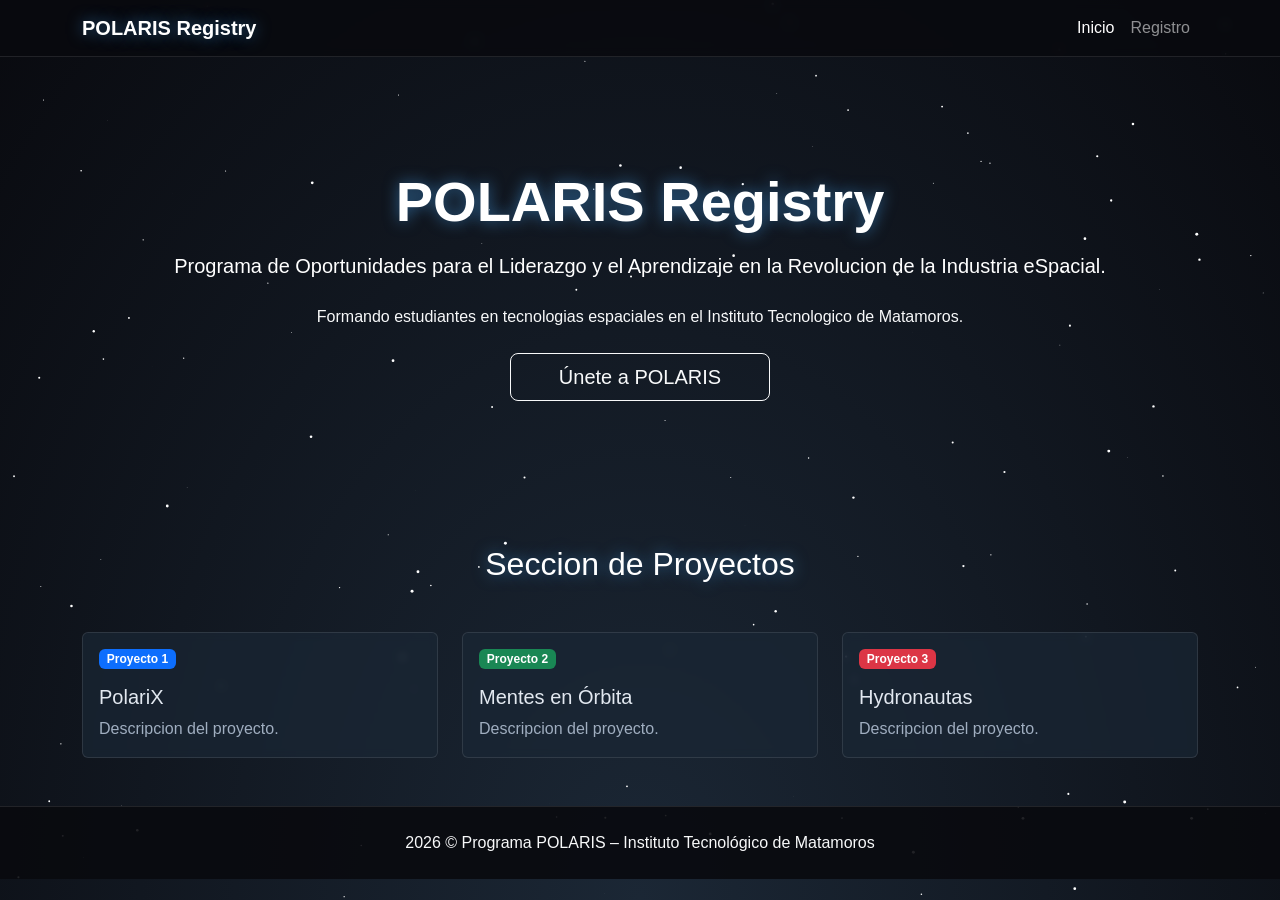
<file: index.html>
<!DOCTYPE html>
<html lang="es">
<head>
    <meta charset="UTF-8">
    <meta name="viewport" content="width=device-width, initial-scale=1.0">
    <title>POLARIS Registry</title>
    <link href="https://cdn.jsdelivr.net/npm/bootstrap@5.3.2/dist/css/bootstrap.min.css" rel="stylesheet">
    <link rel="stylesheet" href="css/styles.css">
</head>
<body class="espacio-fondo text-white pt-5">
    <canvas id="lienzoEstrellas"></canvas>

    <div class="contenido-frente">
        <nav class="navbar navbar-expand-lg navbar-dark navbar-espacial fixed-top">
            <div class="container">
                <a class="navbar-brand fw-bold texto-brillo" href="index.html">POLARIS Registry</a>
                <button class="navbar-toggler" type="button" data-bs-toggle="collapse" data-bs-target="#menu" aria-controls="menu" aria-expanded="false" aria-label="Menu de navegacion">
                    <span class="navbar-toggler-icon"></span>
                </button>
                <div class="collapse navbar-collapse" id="menu">
                    <ul class="navbar-nav ms-auto">
                        <li class="nav-item">
                            <a class="nav-link active" href="index.html">Inicio</a>
                        </li>
                        <li class="nav-item">
                            <a class="nav-link" href="registro.html">Registro</a>
                        </li>
                    </ul>
                </div>
            </div>
        </nav>

        <header class="py-5 mt-4 text-center">
            <div class="container py-5">
                <h1 class="display-4 fw-bold mb-3 texto-brillo">POLARIS Registry</h1>
                <p class="lead mb-4">Programa de Oportunidades para el Liderazgo y el Aprendizaje en la Revolucion de la Industria eSpacial.</p>
                <p class="mb-4 text-light">Formando estudiantes en tecnologias espaciales en el Instituto Tecnologico de Matamoros.</p>
                <a href="registro.html" class="btn btn-outline-light btn-lg px-5">Únete a POLARIS</a>
            </div>
        </header>

        <section class="py-5" id="proyectos">
            <div class="container">
                <h2 class="text-center mb-5 texto-brillo">Seccion de Proyectos</h2>
                <div class="row g-4">
                    <div class="col-12 col-md-4">
                        <div class="card card-espacio h-100">
                            <div class="card-body d-flex flex-column">
                                <span class="badge bg-primary mb-3 align-self-start">Proyecto 1</span>
                                <h5 class="card-title">PolariX</h5>
                                <p class="card-text text-muted">Descripcion del proyecto.</p>
                            </div>
                        </div>
                    </div>
                    <div class="col-12 col-md-4">
                        <div class="card card-espacio h-100">
                            <div class="card-body d-flex flex-column">
                                <span class="badge bg-success mb-3 align-self-start">Proyecto 2</span>
                                <h5 class="card-title">Mentes en Órbita</h5>
                                <p class="card-text text-muted">Descripcion del proyecto.</p>
                            </div>
                        </div>
                    </div>
                    <div class="col-12 col-md-4">
                        <div class="card card-espacio h-100">
                            <div class="card-body d-flex flex-column">
                                <span class="badge bg-danger mb-3 align-self-start">Proyecto 3</span>
                                <h5 class="card-title">Hydronautas</h5>
                                <p class="card-text text-muted">Descripcion del proyecto.</p>
                            </div>
                        </div>
                    </div>
                </div>
            </div>
        </section>

        <footer class="footer-espacial text-white text-center py-4 mt-auto">
            <div class="container">
                <p class="mb-0 text-light">2026 © Programa POLARIS – Instituto Tecnológico de Matamoros</p>
            </div>
        </footer>
    </div>

    <script src="https://cdn.jsdelivr.net/npm/bootstrap@5.3.2/dist/js/bootstrap.bundle.min.js"></script>
    <script src="js/main.js"></script>
</body>
</html>
</file>
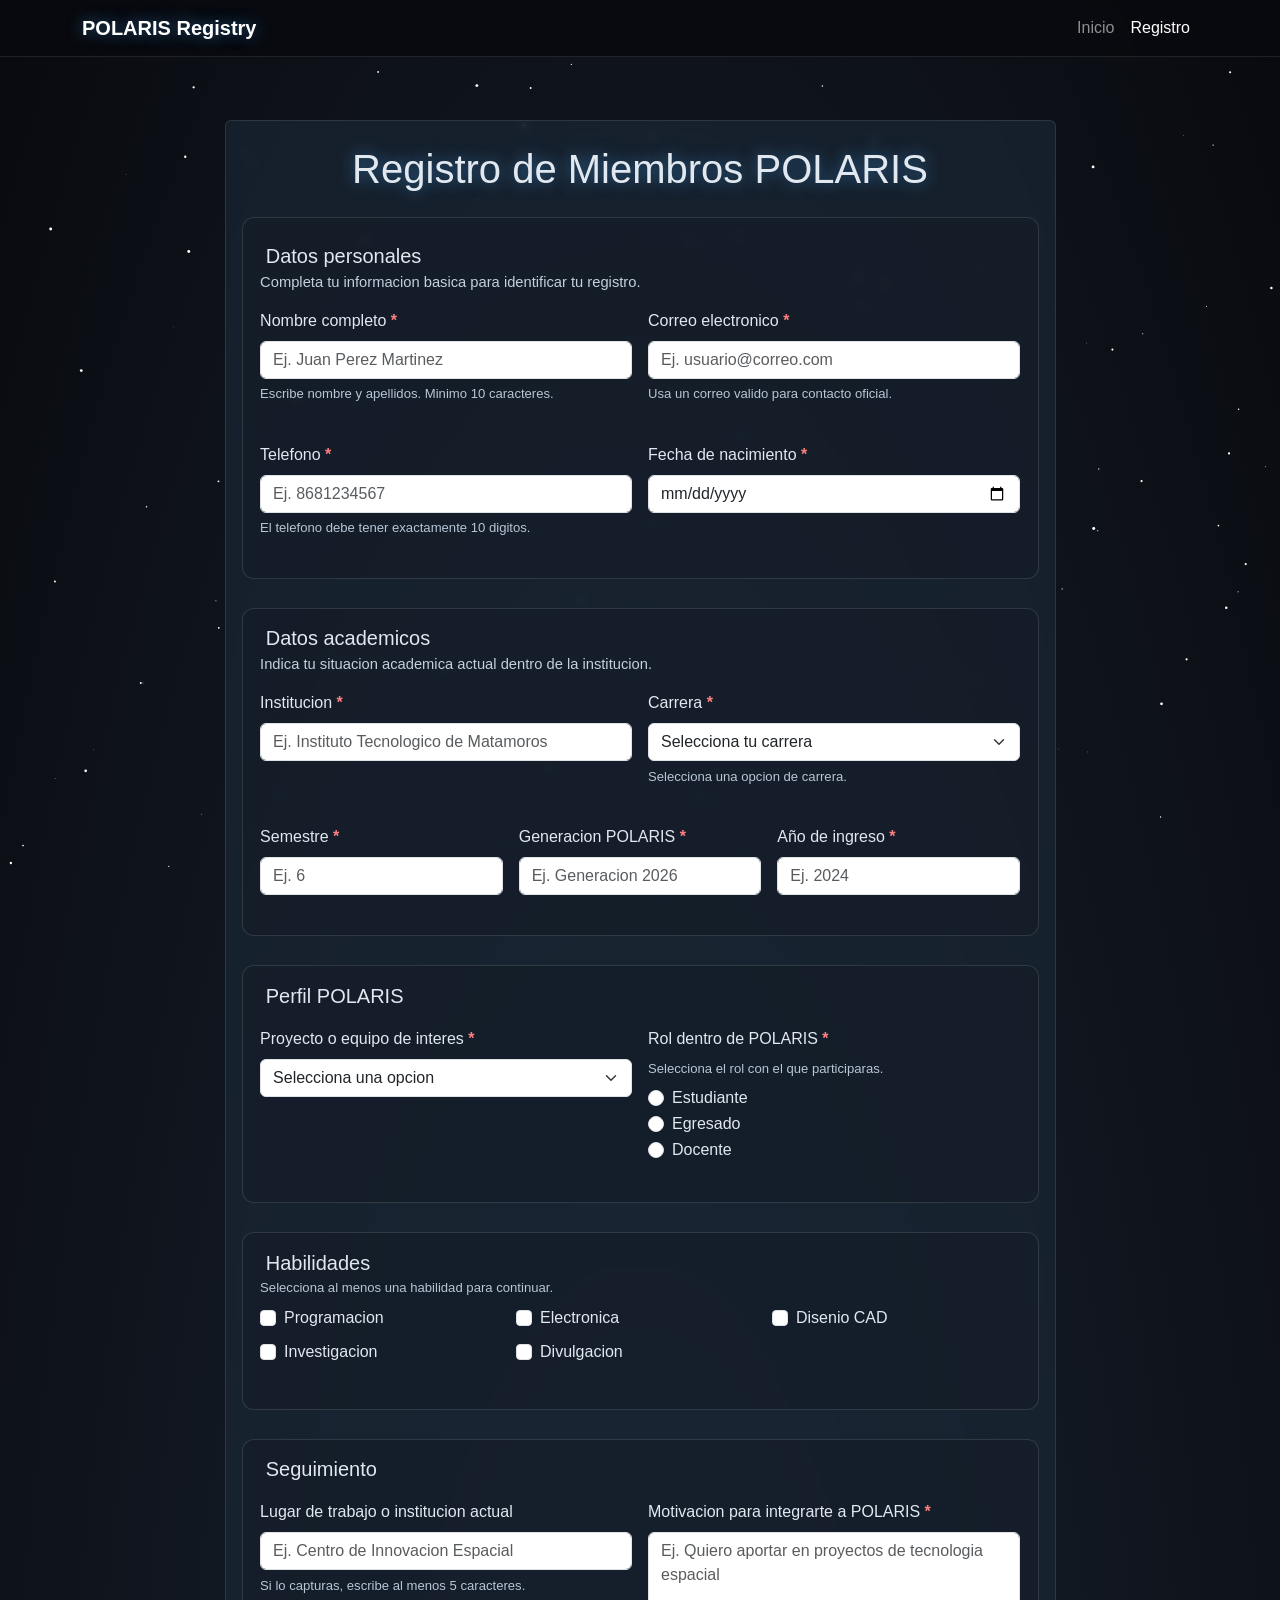
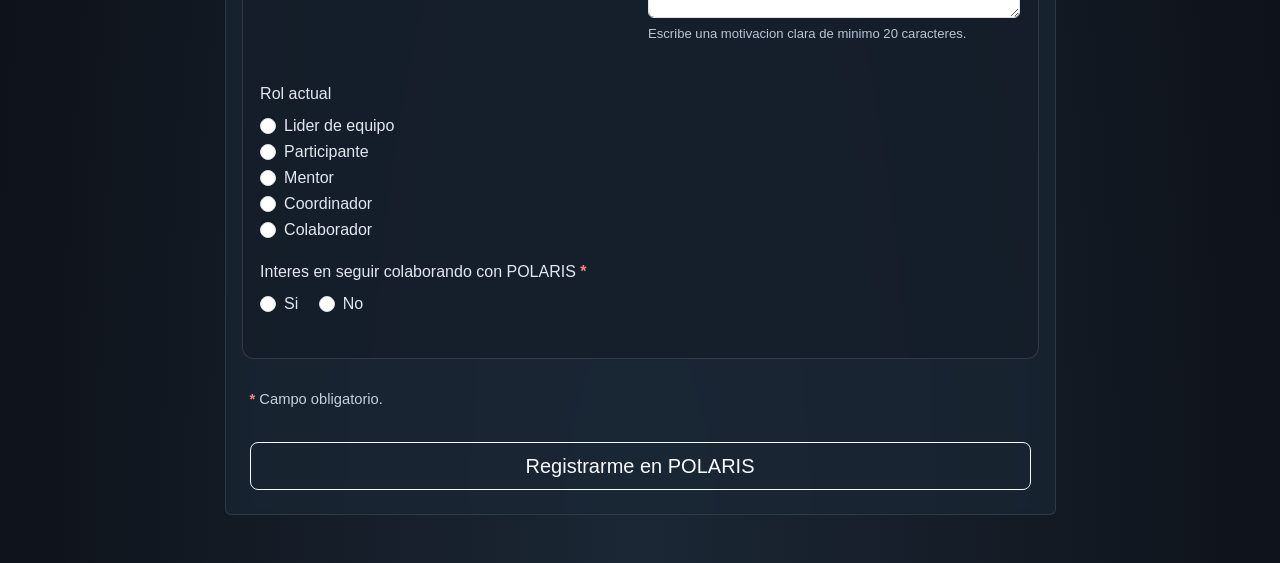
<file: registro.html>
<!DOCTYPE html>
<html lang="es">
<head>
    <meta charset="UTF-8">
    <meta name="viewport" content="width=device-width, initial-scale=1.0">
    <title>Registro POLARIS</title>
    <link href="https://cdn.jsdelivr.net/npm/bootstrap@5.3.2/dist/css/bootstrap.min.css" rel="stylesheet">
    <link rel="stylesheet" href="css/styles.css">
</head>
<body class="espacio-fondo text-white pt-5">
    <canvas id="lienzoEstrellas"></canvas>

    <div class="contenido-frente">
        <nav class="navbar navbar-expand-lg navbar-dark navbar-espacial fixed-top">
            <div class="container">
                <a class="navbar-brand fw-bold texto-brillo" href="index.html">POLARIS Registry</a>
                <button class="navbar-toggler" type="button" data-bs-toggle="collapse" data-bs-target="#menu" aria-controls="menu" aria-expanded="false" aria-label="Menu de navegacion">
                    <span class="navbar-toggler-icon"></span>
                </button>
                <div class="collapse navbar-collapse" id="menu">
                    <ul class="navbar-nav ms-auto">
                        <li class="nav-item">
                            <a class="nav-link" href="index.html">Inicio</a>
                        </li>
                        <li class="nav-item">
                            <a class="nav-link active" href="registro.html">Registro</a>
                        </li>
                    </ul>
                </div>
            </div>
        </nav>

        <section class="py-5 mt-4">
            <div class="container">
                <div class="row justify-content-center">
                    <div class="col-12 col-lg-9">
                        <div class="card card-espacio p-4">
                            <h1 class="text-center mb-4 texto-brillo">Registro de Miembros POLARIS</h1>

                            <form id="formularioRegistro" class="row g-3" novalidate>
                                <fieldset class="col-12 seccion-formulario">
                                    <legend class="h5 mt-2">Datos personales</legend>
                                    <p class="texto-ayuda-seccion mb-3">Completa tu informacion basica para identificar tu registro.</p>
                                    <div class="row g-3">
                                        <div class="col-12 col-md-6">
                                            <label for="nombreCompleto" class="form-label">Nombre completo <span class="campo-obligatorio">*</span></label>
                                            <input id="nombreCompleto" name="nombreCompleto" type="text" class="form-control" placeholder="Ej. Juan Perez Martinez" maxlength="100" aria-describedby="ayudaNombre errorNombreCompleto" required>
                                            <small id="ayudaNombre" class="texto-ayuda">Escribe nombre y apellidos. Minimo 10 caracteres.</small>
                                            <div id="errorNombreCompleto" class="mensaje-error"></div>
                                        </div>

                                        <div class="col-12 col-md-6">
                                            <label for="correo" class="form-label">Correo electronico <span class="campo-obligatorio">*</span></label>
                                            <input id="correo" name="correo" type="email" class="form-control" placeholder="Ej. usuario@correo.com" aria-describedby="ayudaCorreo errorCorreo" required>
                                            <small id="ayudaCorreo" class="texto-ayuda">Usa un correo valido para contacto oficial.</small>
                                            <div id="errorCorreo" class="mensaje-error"></div>
                                        </div>

                                        <div class="col-12 col-md-6">
                                            <label for="telefono" class="form-label">Telefono <span class="campo-obligatorio">*</span></label>
                                            <input id="telefono" name="telefono" type="tel" class="form-control" pattern="[0-9]{10}" minlength="10" maxlength="10" inputmode="numeric" placeholder="Ej. 8681234567" aria-describedby="ayudaTelefono errorTelefono" required>
                                            <small id="ayudaTelefono" class="texto-ayuda">El telefono debe tener exactamente 10 digitos.</small>
                                            <div id="errorTelefono" class="mensaje-error"></div>
                                        </div>

                                        <div class="col-12 col-md-6">
                                            <label for="fechaNacimiento" class="form-label">Fecha de nacimiento <span class="campo-obligatorio">*</span></label>
                                            <input id="fechaNacimiento" name="fechaNacimiento" type="date" class="form-control" aria-describedby="errorFechaNacimiento" required>
                                            <div id="errorFechaNacimiento" class="mensaje-error"></div>
                                        </div>
                                    </div>
                                </fieldset>

                                <fieldset class="col-12 seccion-formulario">
                                    <legend class="h5">Datos academicos</legend>
                                    <p class="texto-ayuda-seccion mb-3">Indica tu situacion academica actual dentro de la institucion.</p>
                                    <div class="row g-3">
                                        <div class="col-12 col-md-6">
                                            <label for="institucion" class="form-label">Institucion <span class="campo-obligatorio">*</span></label>
                                            <input id="institucion" name="institucion" type="text" class="form-control" placeholder="Ej. Instituto Tecnologico de Matamoros" maxlength="120" aria-describedby="errorInstitucion" required>
                                            <div id="errorInstitucion" class="mensaje-error"></div>
                                        </div>

                                        <div class="col-12 col-md-6">
                                            <label for="carrera" class="form-label">Carrera <span class="campo-obligatorio">*</span></label>
                                            <select id="carrera" name="carrera" class="form-select" aria-describedby="ayudaCarrera errorCarrera" required>
                                                <option value="" selected disabled>Selecciona tu carrera</option>
                                                <option value="mecatronica">Ingenieria Mecatronica</option>
                                                <option value="sistemas">Ingenieria en Sistemas Computacionales</option>
                                                <option value="electrica">Ingenieria Electrica</option>
                                                <option value="industrial">Ingenieria Industrial</option>
                                                <option value="otra">Otra</option>
                                            </select>
                                            <small id="ayudaCarrera" class="texto-ayuda">Selecciona una opcion de carrera.</small>
                                            <div id="errorCarrera" class="mensaje-error"></div>
                                        </div>

                                        <div class="col-12 col-md-4">
                                            <label for="semestre" class="form-label">Semestre <span class="campo-obligatorio">*</span></label>
                                            <input id="semestre" name="semestre" type="number" min="1" max="12" placeholder="Ej. 6" class="form-control" aria-describedby="errorSemestre" required>
                                            <div id="errorSemestre" class="mensaje-error"></div>
                                        </div>

                                        <div class="col-12 col-md-4">
                                            <label for="generacion" class="form-label">Generacion POLARIS <span class="campo-obligatorio">*</span></label>
                                            <input id="generacion" name="generacion" type="text" class="form-control" placeholder="Ej. Generacion 2026" maxlength="40" aria-describedby="errorGeneracion" required>
                                            <div id="errorGeneracion" class="mensaje-error"></div>
                                        </div>

                                        <div class="col-12 col-md-4">
                                            <label for="anioIngreso" class="form-label">Año de ingreso <span class="campo-obligatorio">*</span></label>
                                            <input id="anioIngreso" name="anioIngreso" type="number" min="2018" max="2035" class="form-control" placeholder="Ej. 2024" aria-describedby="errorAnioIngreso" required>
                                            <div id="errorAnioIngreso" class="mensaje-error"></div>
                                        </div>
                                    </div>
                                </fieldset>

                                <fieldset class="col-12 seccion-formulario">
                                    <legend class="h5">Perfil POLARIS</legend>
                                    <div class="row g-3">
                                        <div class="col-12 col-md-6">
                                            <label for="proyectoInteres" class="form-label">Proyecto o equipo de interes <span class="campo-obligatorio">*</span></label>
                                            <select id="proyectoInteres" name="proyectoInteres" class="form-select" aria-describedby="errorProyectoInteres" required>
                                                <option value="" selected disabled>Selecciona una opcion</option>
                                                <option value="mentes-en-orbita">Mentes en Orbita</option>
                                                <option value="polarix">PolariX</option>
                                                <option value="hydronautas">Hydronautas</option>
                                                <option value="otro">Otro</option>
                                            </select>
                                            <div id="errorProyectoInteres" class="mensaje-error"></div>
                                        </div>

                                        <div class="col-12 col-md-6">
                                            <label class="form-label d-block">Rol dentro de POLARIS <span class="campo-obligatorio">*</span></label>
                                            <small class="texto-ayuda d-block mb-2">Selecciona el rol con el que participaras.</small>
                                            <div class="form-check">
                                                <input class="form-check-input" type="radio" name="tipoParticipacion" id="participacionEstudiante" value="estudiante" required>
                                                <label class="form-check-label" for="participacionEstudiante">Estudiante</label>
                                            </div>
                                            <div class="form-check">
                                                <input class="form-check-input" type="radio" name="tipoParticipacion" id="participacionEgresado" value="egresado">
                                                <label class="form-check-label" for="participacionEgresado">Egresado</label>
                                            </div>
                                            <div class="form-check">
                                                <input class="form-check-input" type="radio" name="tipoParticipacion" id="participacionDocente" value="docente">
                                                <label class="form-check-label" for="participacionDocente">Docente</label>
                                            </div>
                                            <div id="errorTipoParticipacion" class="mensaje-error"></div>
                                        </div>
                                    </div>
                                </fieldset>

                                <fieldset class="col-12 seccion-formulario">
                                    <legend class="h5">Habilidades</legend>
                                    <small class="texto-ayuda d-block mb-2">Selecciona al menos una habilidad para continuar.</small>
                                    <div class="row g-2">
                                        <div class="col-6 col-md-4">
                                            <div class="form-check">
                                                <input class="form-check-input" type="checkbox" id="habProgramacion" name="habilidades" value="programacion">
                                                <label class="form-check-label" for="habProgramacion">Programacion</label>
                                            </div>
                                        </div>
                                        <div class="col-6 col-md-4">
                                            <div class="form-check">
                                                <input class="form-check-input" type="checkbox" id="habElectronica" name="habilidades" value="electronica">
                                                <label class="form-check-label" for="habElectronica">Electronica</label>
                                            </div>
                                        </div>
                                        <div class="col-6 col-md-4">
                                            <div class="form-check">
                                                <input class="form-check-input" type="checkbox" id="habCad" name="habilidades" value="diseno-cad">
                                                <label class="form-check-label" for="habCad">Disenio CAD</label>
                                            </div>
                                        </div>
                                        <div class="col-6 col-md-4">
                                            <div class="form-check">
                                                <input class="form-check-input" type="checkbox" id="habInvestigacion" name="habilidades" value="investigacion">
                                                <label class="form-check-label" for="habInvestigacion">Investigacion</label>
                                            </div>
                                        </div>
                                        <div class="col-6 col-md-4">
                                            <div class="form-check">
                                                <input class="form-check-input" type="checkbox" id="habDivulgacion" name="habilidades" value="divulgacion">
                                                <label class="form-check-label" for="habDivulgacion">Divulgacion</label>
                                            </div>
                                        </div>
                                    </div>
                                    <div id="errorHabilidades" class="mensaje-error mt-2"></div>
                                </fieldset>

                                <fieldset class="col-12 seccion-formulario">
                                    <legend class="h5">Seguimiento</legend>
                                    <div class="row g-3">
                                        <div class="col-12 col-md-6">
                                            <label for="lugarActual" class="form-label">Lugar de trabajo o institucion actual</label>
                                            <input id="lugarActual" name="lugarActual" type="text" class="form-control" maxlength="120" placeholder="Ej. Centro de Innovacion Espacial" aria-describedby="ayudaLugarActual errorLugarActual">
                                            <small id="ayudaLugarActual" class="texto-ayuda">Si lo capturas, escribe al menos 5 caracteres.</small>
                                            <div id="errorLugarActual" class="mensaje-error"></div>
                                        </div>

                                        <div class="col-12 col-md-6">
                                            <label for="motivacion" class="form-label">Motivacion para integrarte a POLARIS <span class="campo-obligatorio">*</span></label>
                                            <textarea id="motivacion" name="motivacion" class="form-control" rows="3" minlength="20" maxlength="400" placeholder="Ej. Quiero aportar en proyectos de tecnologia espacial" aria-describedby="ayudaMotivacion errorMotivacion" required></textarea>
                                            <small id="ayudaMotivacion" class="texto-ayuda">Escribe una motivacion clara de minimo 20 caracteres.</small>
                                            <div id="errorMotivacion" class="mensaje-error"></div>
                                        </div>

                                        <div class="col-12 col-md-6">
                                            <label class="form-label d-block">Rol actual</label>
                                            <div class="form-check">
                                                <input class="form-check-input" type="radio" name="rolActual" id="rolLider" value="lider-equipo">
                                                <label class="form-check-label" for="rolLider">Lider de equipo</label>
                                            </div>
                                            <div class="form-check">
                                                <input class="form-check-input" type="radio" name="rolActual" id="rolParticipante" value="participante">
                                                <label class="form-check-label" for="rolParticipante">Participante</label>
                                            </div>
                                            <div class="form-check">
                                                <input class="form-check-input" type="radio" name="rolActual" id="rolMentor" value="mentor">
                                                <label class="form-check-label" for="rolMentor">Mentor</label>
                                            </div>
                                            <div class="form-check">
                                                <input class="form-check-input" type="radio" name="rolActual" id="rolCoordinador" value="coordinador">
                                                <label class="form-check-label" for="rolCoordinador">Coordinador</label>
                                            </div>
                                            <div class="form-check">
                                                <input class="form-check-input" type="radio" name="rolActual" id="rolColaborador" value="colaborador">
                                                <label class="form-check-label" for="rolColaborador">Colaborador</label>
                                            </div>
                                        </div>

                                        <div class="col-12">
                                            <label class="form-label d-block">Interes en seguir colaborando con POLARIS <span class="campo-obligatorio">*</span></label>
                                            <div class="form-check form-check-inline">
                                                <input class="form-check-input" type="radio" name="seguirColaborando" id="seguirSi" value="si" required>
                                                <label class="form-check-label" for="seguirSi">Si</label>
                                            </div>
                                            <div class="form-check form-check-inline">
                                                <input class="form-check-input" type="radio" name="seguirColaborando" id="seguirNo" value="no">
                                                <label class="form-check-label" for="seguirNo">No</label>
                                            </div>
                                            <div id="errorSeguirColaborando" class="mensaje-error"></div>
                                        </div>
                                    </div>
                                </fieldset>

                                <div class="col-12">
                                    <p class="texto-ayuda-seccion mb-2"><span class="campo-obligatorio">*</span> Campo obligatorio.</p>
                                    <div id="mensajesFormulario" class="alert d-none mb-0" role="alert"></div>
                                </div>

                                <div class="col-12">
                                    <button type="submit" class="btn btn-outline-light w-100 btn-lg mt-2">Registrarme en POLARIS</button>
                                </div>
                            </form>
                        </div>
                    </div>
                </div>
            </div>
        </section>
    </div>

    <script src="https://cdn.jsdelivr.net/npm/bootstrap@5.3.2/dist/js/bootstrap.bundle.min.js"></script>
    <script src="js/main.js"></script>
    <script src="js/validaciones.js"></script>
</body>
</html>
</file>
<file: css/styles.css>
body {
    font-family: Arial, sans-serif;
    margin: 0;
    padding: 0;
}

.espacio-fondo {
    background: radial-gradient(ellipse at bottom, #1b2735 0%, #090a0f 100%);
    min-height: 100vh;
    position: relative;
    overflow-x: hidden;
}

#lienzoEstrellas {
    position: fixed;
    top: 0;
    left: 0;
    width: 100%;
    height: 100%;
    z-index: 0;
    pointer-events: none;
}

.contenido-frente {
    position: relative;
    z-index: 1;
}

.navbar-espacial {
    background-color: rgba(9, 10, 15, 0.85) !important;
    backdrop-filter: blur(5px);
    border-bottom: 1px solid rgba(255, 255, 255, 0.1);
}

.texto-brillo {
    text-shadow: 0 0 15px rgba(66, 153, 225, 0.6);
}

.card-espacio {
    background-color: rgba(27, 39, 53, 0.7);
    border: 1px solid rgba(255, 255, 255, 0.1);
    color: #e2e8f0;
    backdrop-filter: blur(4px);
    transition: transform 0.3s ease, box-shadow 0.3s ease;
}

.card-espacio:hover {
    transform: translateY(-5px);
    box-shadow: 0 10px 20px rgba(66, 153, 225, 0.2);
}

.card-espacio .card-text.text-muted {
    color: #a0aec0 !important;
}

.footer-espacial {
    background-color: rgba(9, 10, 15, 0.9) !important;
    border-top: 1px solid rgba(255, 255, 255, 0.1);
}

.seccion-formulario {
    border: 1px solid rgba(255, 255, 255, 0.12);
    border-radius: 0.75rem;
    padding: 1.1rem;
    margin-bottom: 0.8rem;
    background-color: rgba(16, 25, 35, 0.38);
}

.seccion-formulario legend {
    padding: 0 0.35rem;
    margin-bottom: 0.2rem;
}

.texto-ayuda-seccion {
    color: #c4d0de;
    font-size: 0.92rem;
}

.texto-ayuda {
    display: block;
    margin-top: 0.35rem;
    color: #b8c6d6;
    font-size: 0.82rem;
}

.campo-obligatorio {
    color: #ff8080;
    font-weight: 700;
}

.mensaje-error {
    color: #ff9d9d;
    font-size: 0.82rem;
    min-height: 1.1rem;
    margin-top: 0.3rem;
}

.form-control.is-invalid,
.form-select.is-invalid,
.form-check-input.is-invalid {
    border-color: #ff7b7b;
    box-shadow: 0 0 0 0.18rem rgba(255, 123, 123, 0.2);
}

.form-control.is-valid,
.form-select.is-valid {
    border-color: #6fd39f;
    box-shadow: 0 0 0 0.18rem rgba(111, 211, 159, 0.2);
}
</file>
